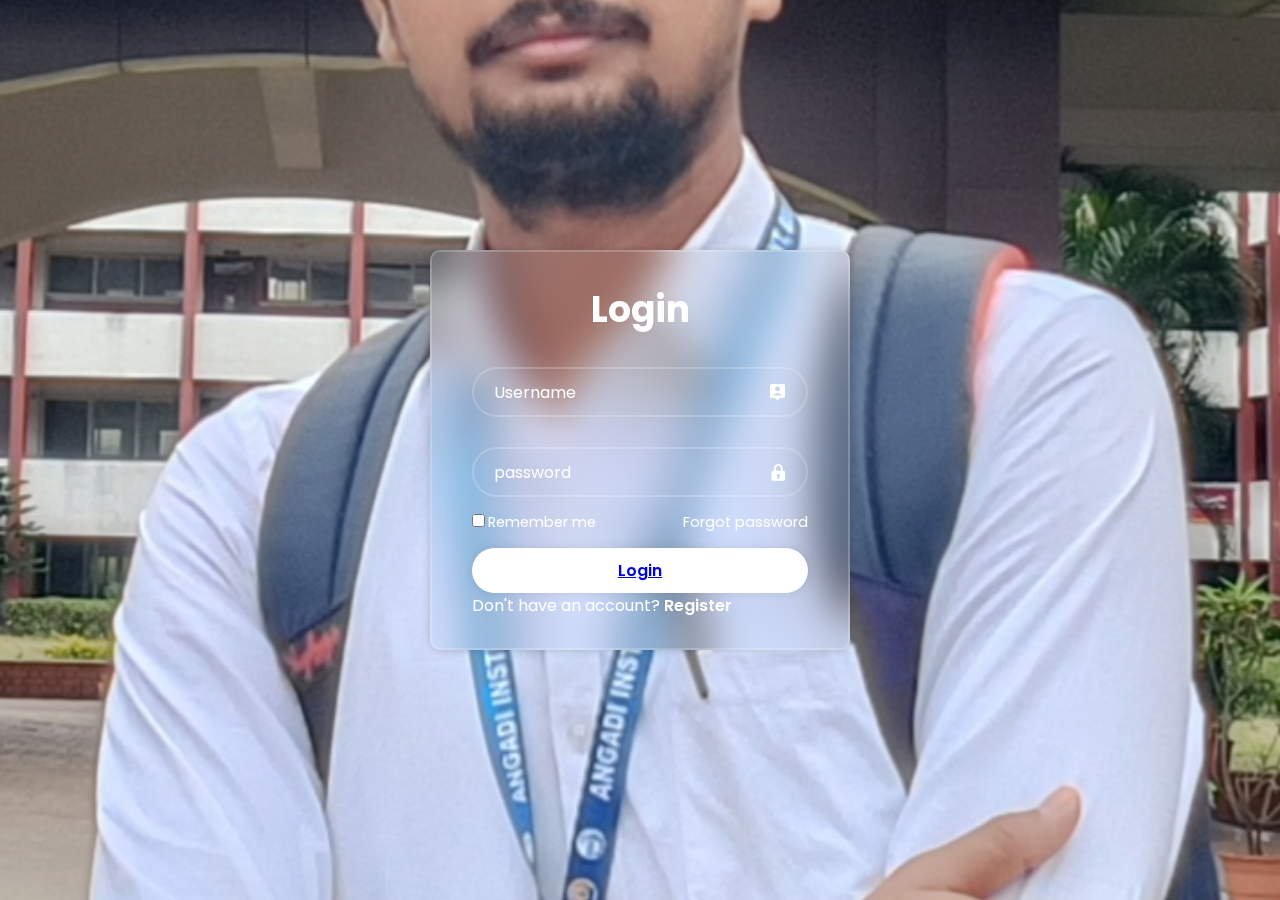
<file: index.html>
<!DOCTYPE html>
<html lang="en">
<head>
    <meta charset="UTF-8">
    <meta name="viewport" content="width==, initial-scale=1.0">
    <title>Login Please to Move Forward..</title>
    <link rel="stylesheet" href="loginstyle.css">
    <link href='https://unpkg.com/boxicons@2.1.4/css/boxicons.min.css' rel='stylesheet'>
</head>
<body>
    <div class="wrapper">
        <form action="">
            <h1>Login</h1>
            <div class="input-box">
                <input type="text" placeholder="Username" required>
                <i class='bx bxs-user-pin'></i>
            </div>
            <div class="input-box">
                <input type="password" placeholder="password" required>
                <i class='bx bxs-lock'></i>
            </div>
            
            <div class="remember-forgot">
                <label><input type="checkbox">Remember me</label>
                <a href="#"> Forgot password</a>
            </div>
            
            <button type="submit" class="btn"><a href="index2.html"> Login</a></button>

            <div class="register-link">
                <p>Don't have an account?
                    <a href="#">Register</a></p>
            </div>
        </form>
    </div>
</body>
</html>
</file>
<file: loginstyle.css>
@import url("https://fonts.googleapis.com/css2?family=Poppins:wght@300;400;500;600;700;800;900&display=swap");

*{
    margin: 0;
    padding: 0;
    box-sizing: border-box;
    font-family: "Poppins",sans-serif;
}

body{
    display: flex;
    justify-content: center;
    align-items: center;
    min-height: 100vh;
    background:url('somuon.jpg') no-repeat;
    background-size: cover;
    background-position: center;
}

.wrapper{
    width: 420px;
    background:transparent;
    border: 2px solid rgba(255, 255, 255, .2);
    backdrop-filter: blur(20px);
    box-shadow: 0 0 10px rgba(0,0,0, .2);
    color: #fff;
    border-radius: 10px;
    padding: 30px 40px;
}

.wrapper h1{
    font-size: 36px;
    text-align: center;
}
.wrapper .input-box {
    position: relative;
    width: 100%;
    height: 50px;
    margin: 30px 0;
}

.input-box input{
    width:100%;
    height: 100%;
    background: transparent;
    border: none;
    outline: none;
    border: 2px solid rgba(255,255, 255, .2);
    border-radius: 40px;
    font-size: 16px;
    color: #fff;
    padding: 20px 45px 20px 20px;
}

.input-box input::placeholder{
    color: #fff;
}

.input-box i {
    position: absolute;
    right: 20px;
    top: 50%;
    transform: translateY(-50%);
    font-size: 20px;
}

.wrapper .remember-forgot {
    display: flex;
    justify-content: space-between;
    font-size: 14.5px;
    margin: -15px 0 15px;
}

.remember-forgot label input{
    accent-color: #fff;
    margin-right: 3px;
}

.remember-forgot a{
    color: #fff;
    text-decoration: none;
}

.remember-forgot a:hover{
    text-decoration: underline;
}

.wrapper .btn{
    width: 100%;
    height: 45px;
    background: #fff;
    border: none;
    outline: none;
    border-radius: 40px;
    box-shadow: 0 0 10px rgba(0,0,0, .1);
    cursor: pointer;
    font-size: 16px;
    color: #333;
    font-weight: 600;
}

.wrapper.register-link{
    font-size: 14.5px;
    text-align: center;
    margin: 20px 0 15px;
}

.register-link p a {
    color: #fff;
    text-decoration: none;
    font-weight: 600;
}
.register-link p a:hover {
    text-decoration: underline;
}
</file>
